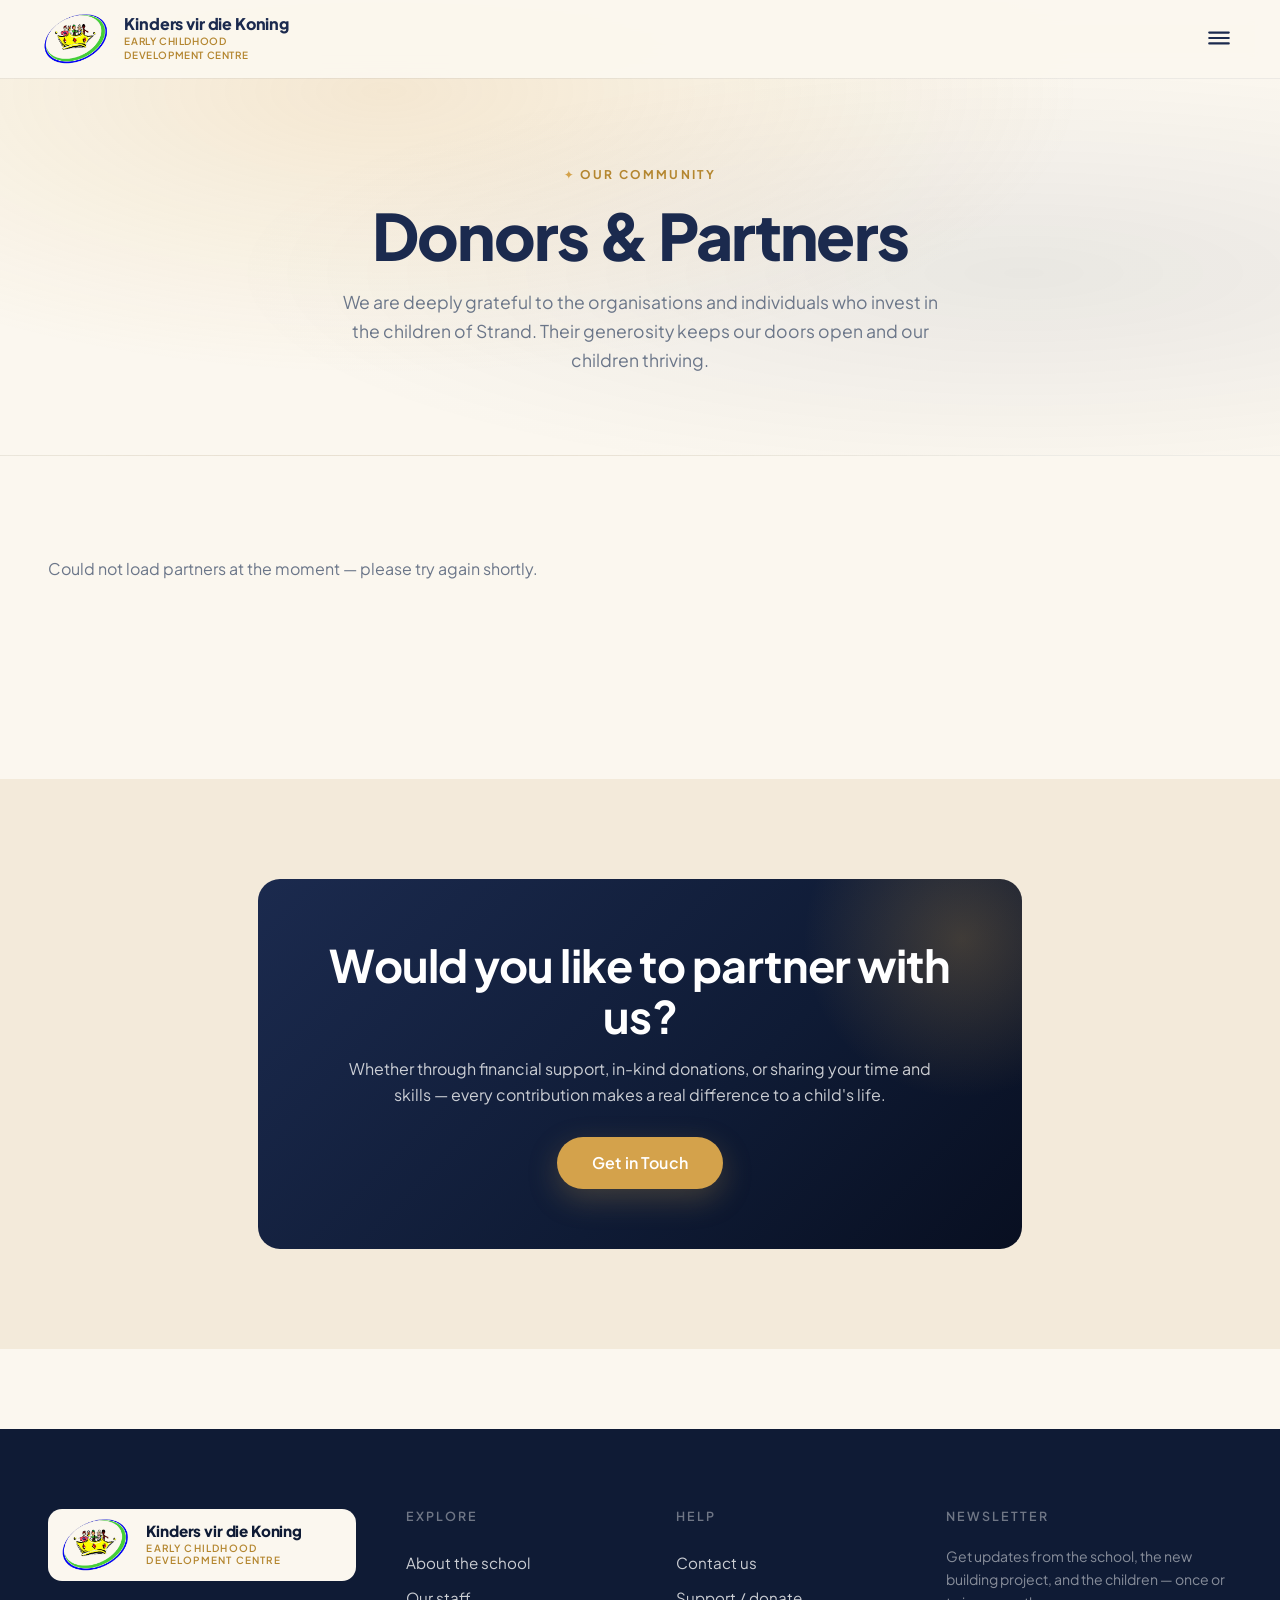
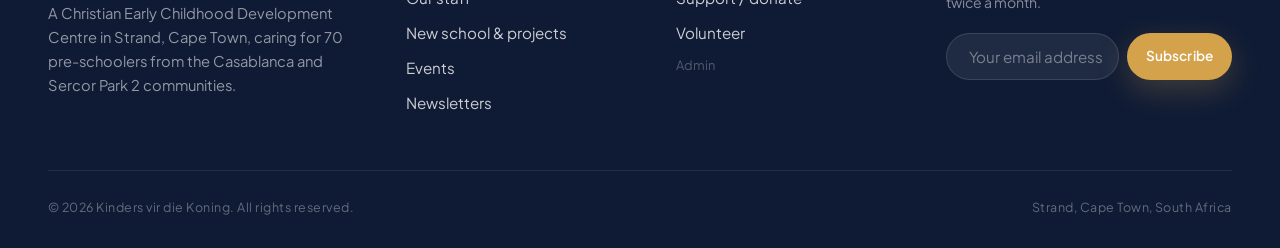
<file: donors.html>
<!DOCTYPE html>
<html lang="en">
<head>
  <meta charset="utf-8">
  <meta name="viewport" content="width=device-width, initial-scale=1">
  <title>Donors &amp; Partners — Kinders vir die Koning</title>
  <meta name="description" content="Meet the generous partners and donors who make Kinders vir die Koning's work possible.">
  <link rel="icon" type="image/png" href="/assets/images/logo.png">
  <link rel="preconnect" href="https://fonts.googleapis.com">
  <link rel="preconnect" href="https://fonts.gstatic.com" crossorigin>
  <link href="https://fonts.googleapis.com/css2?family=Plus+Jakarta+Sans:wght@300;400;500;600;700;800&display=swap" rel="stylesheet">
  <link rel="stylesheet" href="/css/theme.css">
</head>
<body data-page="donors">
  <div id="kftk-navbar"></div>

  <section class="page-hero">
    <div class="container">
      <span class="eyebrow">Our community</span>
      <h1>Donors &amp; Partners</h1>
      <p>We are deeply grateful to the organisations and individuals who invest in the children of Strand. Their generosity keeps our doors open and our children thriving.</p>
    </div>
  </section>

  <section>
    <div class="container">
      <div id="donors-grid" class="donors-grid">
        <p class="text-muted">Loading…</p>
      </div>
    </div>
  </section>

  <section class="alt">
    <div class="container-narrow">
      <div class="cta-block">
        <h2>Would you like to partner with us?</h2>
        <p>Whether through financial support, in-kind donations, or sharing your time and skills — every contribution makes a real difference to a child's life.</p>
        <a href="/contact.html#donate" class="btn btn-primary btn-lg">Get in Touch</a>
      </div>
    </div>
  </section>

  <div id="kftk-footer"></div>

  <script src="/js/config.js"></script>
  <script src="/js/contentful.js"></script>
  <script src="/js/loaders.js"></script>

  <script>
    (async function () {
      const cf   = window.KFTK_cf;
      const grid = document.getElementById("donors-grid");
      if (!cf) return;

      function renderDonor(item) {
        const f    = item.fields || {};
        const name = cf.escapeHtml(f.name || "");
        const logo = f.logoUrl || "";
        const desc = cf.escapeHtml(f.description || "");
        const site = f.websiteUrl || "";

        const logoHtml = logo
          ? `<img src="${logo}" alt="${name} logo" class="donor-logo">`
          : `<div class="donor-logo-placeholder"><span>${name.charAt(0)}</span></div>`;

        return `
          <div class="donor-card reveal">
            <div class="donor-logo-wrap">${logoHtml}</div>
            <div class="donor-info">
              <h3 class="donor-name">${name}</h3>
              ${desc ? `<p class="donor-desc">${desc}</p>` : ""}
              ${site ? `<a href="${site}" target="_blank" rel="noopener" class="donor-link">Visit website →</a>` : ""}
            </div>
          </div>`;
      }

      try {
        const res = await cf.getEntries("donor", { order: "fields.displayOrder,fields.name", limit: 100 });
        if (!res.items || !res.items.length) {
          grid.innerHTML = `<p class="text-muted" style="grid-column:1/-1;">No partners listed yet.</p>`;
          return;
        }
        grid.innerHTML = res.items.map(renderDonor).join("");
      } catch (e) {
        console.error(e);
        grid.innerHTML = `<p class="text-muted">Could not load partners at the moment — please try again shortly.</p>`;
      }
    })();
  </script>

  <style>
    .donors-grid {
      display: grid;
      grid-template-columns: repeat(2, 1fr);
      gap: 28px;
      padding-bottom: 80px;
    }
    @media (max-width: 700px) { .donors-grid { grid-template-columns: 1fr; } }

    .donor-card {
      background: var(--bg-white);
      border: 1px solid var(--line-soft);
      border-radius: var(--radius-lg);
      padding: 32px 28px;
      display: flex;
      flex-direction: column;
      gap: 18px;
      transition: box-shadow .2s, transform .2s;
    }
    .donor-card:hover { box-shadow: var(--shadow-lg); transform: translateY(-3px); }

    .donor-logo-wrap { min-height: 80px; display: flex; align-items: center; }
    .donor-logo { max-height: 80px; max-width: 200px; object-fit: contain; border-radius: var(--radius-sm); }
    .donor-logo-placeholder {
      width: 80px; height: 80px; border-radius: var(--radius-sm);
      background: var(--gold-soft); display: flex; align-items: center;
      justify-content: center; font-size: 2rem; font-weight: 800; color: var(--gold-dark);
    }
    .donor-info { display: flex; flex-direction: column; gap: 8px; }
    .donor-name { font-size: 1.1rem; font-weight: 700; color: var(--navy); margin: 0; }
    .donor-desc { font-size: .9rem; color: var(--text-muted); margin: 0; line-height: 1.6; }
    .donor-link { font-size: .85rem; font-weight: 600; color: var(--gold-dark); text-decoration: none; }
    .donor-link:hover { text-decoration: underline; }
  </style>
</body>
</html>
</file>
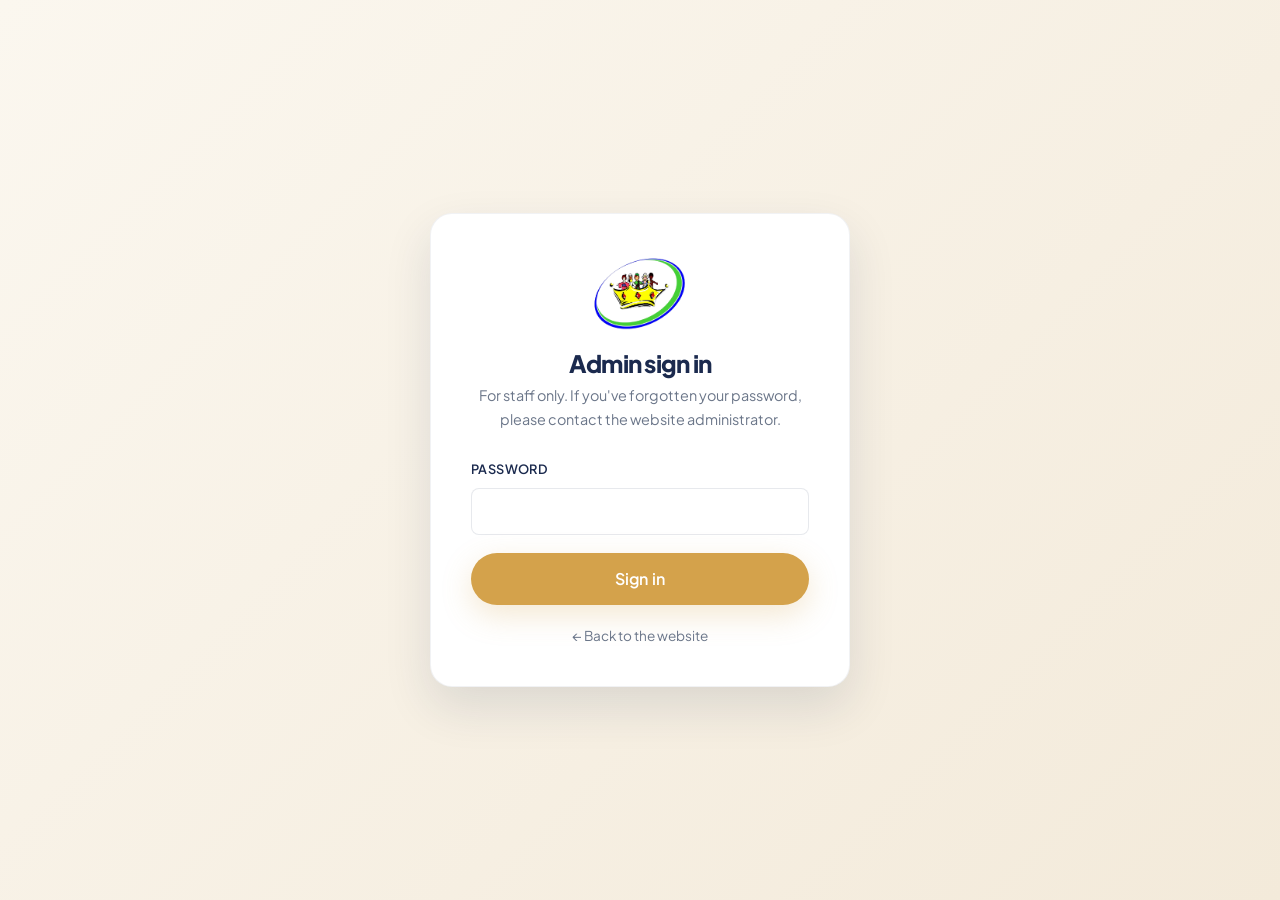
<file: login.html>
<!DOCTYPE html>
<html lang="en">
<head>
  <meta charset="utf-8">
  <meta name="viewport" content="width=device-width, initial-scale=1">
  <title>Admin sign in — Kinders van die Koning</title>
  <meta name="robots" content="noindex, nofollow">
  <link rel="icon" type="image/png" href="/assets/images/logo.png">
  <link rel="preconnect" href="https://fonts.googleapis.com">
  <link rel="preconnect" href="https://fonts.gstatic.com" crossorigin>
  <link href="https://fonts.googleapis.com/css2?family=Plus+Jakarta+Sans:wght@300;400;500;600;700;800&display=swap" rel="stylesheet">
  <link rel="stylesheet" href="/css/theme.css">
  <style>
    body { background: linear-gradient(135deg, var(--bg-cream) 0%, var(--bg-warm) 100%); }
    .login-wrap {
      min-height: 100vh;
      display: flex;
      align-items: center;
      justify-content: center;
      padding: 40px 20px;
    }
    .login-card {
      background: #fff;
      max-width: 420px;
      width: 100%;
      padding: 44px 40px 38px;
      border-radius: var(--radius-lg);
      box-shadow: var(--shadow-lg);
      text-align: center;
      border: 1px solid var(--line-soft);
    }
    .login-card img { height: 56px; margin: 0 auto 20px; }
    .login-card h1 { font-size: 1.5rem; margin-bottom: 6px; }
    .login-card p.sub { color: var(--text-muted); font-size: .9rem; margin-bottom: 28px; }
    .login-card form { text-align: left; }
    .login-card .back { margin-top: 20px; display: block; font-size: .85rem; color: var(--text-muted); }
  </style>
</head>
<body>
  <div class="login-wrap">
    <div class="login-card">
      <img src="/assets/images/logo.png" alt="Kinders van die Koning" style="height:72px; width:auto; margin:0 auto 20px;">
      <h1>Admin sign in</h1>
      <p class="sub">For staff only. If you've forgotten your password, please contact the website administrator.</p>

      <form id="login-form" novalidate>
        <div class="field">
          <label for="password">Password</label>
          <input type="password" id="password" name="password" class="input" required autocomplete="current-password">
        </div>
        <button type="submit" class="btn btn-primary btn-block btn-lg">Sign in</button>
        <p id="login-msg" style="display:none; margin-top:16px;"></p>
      </form>

      <a href="/index.html" class="back">← Back to the website</a>
    </div>
  </div>

  <script src="/js/config.js"></script>
  <script>
    (function () {
      const form = document.getElementById("login-form");
      const msg  = document.getElementById("login-msg");
      const cfg  = window.KFTK_CONFIG || {};

      // Already logged in? Go straight to admin.
      if (localStorage.getItem("kftk_auth") === "1") {
        window.location.href = "/admin.html";
      }

      form.addEventListener("submit", async (e) => {
        e.preventDefault();
        const btn = form.querySelector("button");
        btn.disabled = true; btn.textContent = "Signing in…";

        const pw = form.password.value;
        const encoder = new TextEncoder();
        const data = encoder.encode(pw);
        const hashBuffer = await crypto.subtle.digest("SHA-256", data);
        const hashArray  = Array.from(new Uint8Array(hashBuffer));
        const hashHex    = hashArray.map(b => b.toString(16).padStart(2, "0")).join("");

        if (hashHex === cfg.adminPasswordHash) {
          localStorage.setItem("kftk_auth", "1");
          window.location.href = "/admin.html";
        } else {
          msg.className = "notice error";
          msg.style.display = "block";
          msg.textContent = "Incorrect password. Please try again.";
          btn.disabled = false; btn.textContent = "Sign in";
        }
      });
    })();
  </script>
</body>
</html>
</file>
<file: css/theme.css>
/* ==============================================================
   KINDERS VAN DIE KONING — Design System
   Warm & Hopeful · Plus Jakarta Sans · Ivory / Gold / Navy
   ============================================================== */

:root {
  /* Fonts */
  --font-main: 'Plus Jakarta Sans', system-ui, -apple-system, sans-serif;
  --font-display: 'Plus Jakarta Sans', system-ui, -apple-system, sans-serif;

  /* Palette */
  --bg-cream:       #FBF7EF;   /* page */
  --bg-ivory:       #FFFBF4;   /* cards */
  --bg-warm:        #F3EADA;   /* alt section */

  --gold:           #D4A24B;
  --gold-dark:      #B4862F;
  --gold-soft:      #F2E0B8;

  --navy:           #1B2A4E;
  --navy-dark:      #0F1B35;
  --navy-deep:      #080F21;

  --text-main:      #2F3A52;
  --text-muted:     #6B7689;
  --line:           rgba(27, 42, 78, 0.10);
  --line-soft:      rgba(27, 42, 78, 0.06);

  --shadow-sm:      0 2px 8px rgba(27, 42, 78, 0.04);
  --shadow-md:      0 8px 24px rgba(27, 42, 78, 0.08);
  --shadow-lg:      0 20px 48px rgba(27, 42, 78, 0.12);
  --shadow-gold:    0 10px 30px rgba(212, 162, 75, 0.25);

  --radius-sm:      8px;
  --radius:         14px;
  --radius-lg:      22px;
  --radius-pill:    999px;

  --section-pad:    100px 0;
}

/* ==============================================================
   RESET & BASE
   ============================================================== */
*, *::before, *::after { box-sizing: border-box; }

html { scroll-behavior: smooth; -webkit-text-size-adjust: 100%; }

body {
  margin: 0;
  font-family: var(--font-main);
  font-weight: 400;
  font-size: 16px;
  line-height: 1.65;
  color: var(--text-main);
  background: var(--bg-cream);
  -webkit-font-smoothing: antialiased;
  -moz-osx-font-smoothing: grayscale;
  overflow-x: hidden;
  min-height: 100vh;
  display: flex;
  flex-direction: column;
}

main, #page { flex: 1 0 auto; }

img { max-width: 100%; height: auto; display: block; }

a { color: var(--navy); text-decoration: none; transition: color .2s ease; }
a:hover { color: var(--gold-dark); }

/* ==============================================================
   TYPOGRAPHY
   ============================================================== */
h1, h2, h3, h4, h5, h6 {
  font-family: var(--font-display);
  color: var(--navy);
  margin: 0 0 .5em;
  line-height: 1.15;
  letter-spacing: -0.02em;
  font-weight: 700;
}

h1 { font-size: clamp(2.4rem, 5vw, 4.2rem); font-weight: 800; letter-spacing: -0.03em; }
h2 { font-size: clamp(1.9rem, 3.5vw, 2.8rem); font-weight: 700; }
h3 { font-size: clamp(1.35rem, 2.4vw, 1.7rem); font-weight: 600; }
h4 { font-size: 1.15rem; font-weight: 600; }
h5 { font-size: 1rem; font-weight: 600; }
h6 { font-size: .82rem; font-weight: 600; text-transform: uppercase; letter-spacing: .12em; color: var(--gold-dark); }

p { margin: 0 0 1em; }
.lead { font-size: 1.15rem; line-height: 1.7; color: var(--text-main); }

.eyebrow {
  display: inline-block;
  font-size: .75rem;
  font-weight: 700;
  letter-spacing: .18em;
  text-transform: uppercase;
  color: var(--gold-dark);
  margin-bottom: 14px;
}

.eyebrow::before { content: "✦ "; color: var(--gold); }

.display-serif {
  font-family: var(--font-display);
  font-weight: 300;
  letter-spacing: -0.03em;
}

/* ==============================================================
   LAYOUT
   ============================================================== */
.container {
  width: 100%;
  max-width: 1240px;
  margin: 0 auto;
  padding: 0 28px;
}
.container-narrow { max-width: 820px; margin: 0 auto; padding: 0 28px; }

section { padding: var(--section-pad); position: relative; }
section.alt { background: var(--bg-warm); }
section.dark { background: var(--navy-dark); color: #E8ECF5; }
section.dark h1, section.dark h2, section.dark h3, section.dark h4 { color: #fff; }

.grid { display: grid; gap: 28px; }
.grid-2 { grid-template-columns: repeat(2, 1fr); }
.grid-3 { grid-template-columns: repeat(3, 1fr); }
.grid-4 { grid-template-columns: repeat(4, 1fr); }
.grid-auto-320 { grid-template-columns: repeat(auto-fill, minmax(320px, 1fr)); }
.grid-auto-260 { grid-template-columns: repeat(auto-fill, minmax(260px, 1fr)); }

@media (max-width: 900px) {
  .grid-2, .grid-3, .grid-4 { grid-template-columns: 1fr; }
}

/* ==============================================================
   BUTTONS
   ============================================================== */
.btn {
  display: inline-flex;
  align-items: center;
  justify-content: center;
  gap: 10px;
  font-family: var(--font-main);
  font-size: .95rem;
  font-weight: 600;
  letter-spacing: .01em;
  padding: 14px 28px;
  border-radius: var(--radius-pill);
  border: 1.5px solid transparent;
  cursor: pointer;
  transition: all .25s cubic-bezier(.4,0,.2,1);
  text-decoration: none;
  line-height: 1;
  white-space: nowrap;
}

.btn-primary { background: var(--gold); color: #fff; box-shadow: var(--shadow-gold); }
.btn-primary:hover { background: var(--gold-dark); transform: translateY(-2px); box-shadow: 0 14px 38px rgba(180, 134, 47, 0.3); color: #fff; }

.btn-navy { background: var(--navy); color: #fff; }
.btn-navy:hover { background: var(--navy-dark); transform: translateY(-2px); color: #fff; }

.btn-outline { background: transparent; color: var(--navy); border-color: var(--navy); }
.btn-outline:hover { background: var(--navy); color: #fff; }

.btn-outline-light { background: transparent; color: #fff; border-color: rgba(255,255,255,.6); }
.btn-outline-light:hover { background: #fff; color: var(--navy); border-color: #fff; }

.btn-ghost { background: transparent; color: var(--navy); padding: 10px 6px; }
.btn-ghost:hover { color: var(--gold-dark); }
.btn-ghost .arrow { transition: transform .25s ease; }
.btn-ghost:hover .arrow { transform: translateX(6px); }

.btn-sm { padding: 9px 18px; font-size: .85rem; }
.btn-lg { padding: 17px 34px; font-size: 1rem; }
.btn-block { width: 100%; }

/* ==============================================================
   CARDS
   ============================================================== */
.card {
  background: var(--bg-ivory);
  border-radius: var(--radius-lg);
  padding: 32px;
  box-shadow: var(--shadow-sm);
  border: 1px solid var(--line-soft);
  transition: transform .3s ease, box-shadow .3s ease;
}
.card:hover { transform: translateY(-4px); box-shadow: var(--shadow-md); }

.card-compact { padding: 22px; }
.card-clean { background: #fff; }

/* Feature card with image at top */
.card-media {
  background: var(--bg-ivory);
  border-radius: var(--radius-lg);
  overflow: hidden;
  box-shadow: var(--shadow-sm);
  border: 1px solid var(--line-soft);
  transition: transform .3s ease, box-shadow .3s ease;
  display: flex;
  flex-direction: column;
}
.card-media:hover { transform: translateY(-6px); box-shadow: var(--shadow-md); }
.card-media-img {
  aspect-ratio: 4 / 3;
  background: var(--bg-warm);
  overflow: hidden;
}
.card-media-img img {
  width: 100%;
  height: 100%;
  object-fit: cover;
  transition: transform .6s ease;
}
.card-media:hover .card-media-img img { transform: scale(1.05); }
.card-media-body { padding: 26px 28px 30px; flex: 1; display: flex; flex-direction: column; }
.card-media-body h3 { margin-bottom: 10px; }
.card-media-body p { color: var(--text-muted); margin-bottom: 18px; }
.card-date {
  font-size: .75rem;
  font-weight: 700;
  letter-spacing: .15em;
  text-transform: uppercase;
  color: var(--gold-dark);
  margin-bottom: 10px;
}

/* ==============================================================
   FORMS
   ============================================================== */
.field { margin-bottom: 18px; }
.field label {
  display: block;
  font-size: .8rem;
  font-weight: 600;
  color: var(--navy);
  margin-bottom: 8px;
  letter-spacing: .03em;
  text-transform: uppercase;
}

.input, .textarea, .select {
  width: 100%;
  font-family: var(--font-main);
  font-size: .95rem;
  color: var(--navy-dark);
  background: #fff;
  border: 1.5px solid var(--line);
  border-radius: var(--radius-sm);
  padding: 13px 16px;
  transition: border-color .2s ease, box-shadow .2s ease;
}
.input:focus, .textarea:focus, .select:focus {
  outline: none;
  border-color: var(--gold);
  box-shadow: 0 0 0 3px rgba(212, 162, 75, 0.15);
}
.textarea { min-height: 140px; resize: vertical; }

/* Inline subscribe (footer, hero) */
.subscribe-row {
  display: flex;
  gap: 8px;
  max-width: 460px;
}
.subscribe-row .input { flex: 1; border-radius: var(--radius-pill); padding-left: 22px; }
.subscribe-row .btn { flex-shrink: 0; }

/* Minimal underline form */
.form-clean .input {
  background: transparent;
  border: none;
  border-bottom: 1.5px solid var(--line);
  border-radius: 0;
  padding: 14px 0;
  font-size: 1rem;
}
.form-clean .input:focus {
  border-bottom-color: var(--gold);
  box-shadow: none;
}

/* ==============================================================
   NAVBAR
   ============================================================== */
.site-nav {
  position: fixed;
  top: 0; left: 0; right: 0;
  z-index: 1000;
  padding: 14px 0;
  background: rgba(251, 247, 239, .96);
  backdrop-filter: saturate(180%) blur(14px);
  -webkit-backdrop-filter: saturate(180%) blur(14px);
  box-shadow: 0 1px 0 var(--line-soft);
  transition: padding .25s ease, box-shadow .25s ease;
}
.site-nav.scrolled {
  padding: 8px 0;
  box-shadow: 0 2px 14px rgba(27, 42, 78, .08);
}

.nav-inner {
  display: flex;
  align-items: center;
  justify-content: space-between;
  max-width: 1440px;
  margin: 0 auto;
  padding: 0 40px;
}

.nav-logo { display: flex; align-items: center; gap: 12px; text-decoration: none; }
.nav-logo img, .nav-logo svg { height: 50px; width: auto; display: block; object-fit: contain; }
.nav-logo-word {
  font-family: var(--font-display);
  font-weight: 800;
  font-size: 1rem;
  letter-spacing: -.01em;
  color: var(--navy);
  line-height: 1.15;
  white-space: nowrap;
}
.nav-logo-word span { display: block; font-size: .62rem; font-weight: 600; color: var(--gold-dark); letter-spacing: .06em; text-transform: uppercase; margin-top: 2px; line-height: 1.4; }
@media (max-width: 520px) {
  .nav-logo img, .nav-logo svg { height: 42px; }
  .nav-logo-word { font-size: .88rem; }
  .nav-logo-word span { font-size: .6rem; }
}

.nav-links {
  display: flex;
  gap: 12px;
  list-style: none;
  margin: 0;
  padding: 0;
}
.nav-links a {
  font-size: .92rem;
  font-weight: 500;
  color: var(--navy);
  padding: 10px 16px;
  border-radius: var(--radius-pill);
  transition: background .2s ease, color .2s ease;
  white-space: nowrap;
}
.nav-links a:hover, .nav-links a.active { background: rgba(212, 162, 75, .14); color: var(--gold-dark); }

.nav-cta { display: flex; gap: 12px; align-items: center; }

.nav-toggle {
  display: none;
  background: none;
  border: none;
  padding: 8px;
  cursor: pointer;
  color: var(--navy);
}
.nav-toggle svg { width: 26px; height: 26px; }

/* Mobile panel: hidden entirely on desktop */
.nav-mobile-panel, .nav-backdrop { display: none; }

@media (max-width: 1300px) {
  .nav-links, .nav-cta .btn { display: none; }
  .nav-toggle { display: block; }

  .nav-mobile-panel {
    display: block;
    position: fixed;
    top: 0; right: -100%;
    width: 86%;
    max-width: 360px;
    height: 100vh;
    background: var(--bg-ivory);
    z-index: 1100;
    padding: 80px 30px 30px;
    transition: right .35s cubic-bezier(.4,0,.2,1);
    box-shadow: -20px 0 60px rgba(0,0,0,.15);
    overflow-y: auto;
  }
  .nav-mobile-panel.open { right: 0; }
  .nav-mobile-panel .nav-links {
    display: flex;
    flex-direction: column;
    gap: 4px;
    margin-bottom: 16px;
  }
  .nav-mobile-panel .nav-links a { font-size: 1.15rem; padding: 14px 18px; display: block; color: var(--navy); }
  .nav-mobile-panel .btn { margin-top: 10px; width: 100%; display: block; }
  .nav-mobile-close {
    position: absolute; top: 22px; right: 22px;
    background: none; border: none; cursor: pointer;
    color: var(--navy); padding: 8px;
  }
  .nav-backdrop {
    display: block;
    position: fixed; inset: 0;
    background: rgba(15, 27, 53, .45);
    z-index: 1050; opacity: 0; visibility: hidden;
    transition: opacity .3s ease, visibility .3s ease;
  }
  .nav-backdrop.open { opacity: 1; visibility: visible; }
}

/* ==============================================================
   HERO
   ============================================================== */
.hero {
  position: relative;
  min-height: 92vh;
  display: flex;
  align-items: center;
  justify-content: center;
  overflow: hidden;
  padding-top: 100px;
  background: var(--navy-dark);
}
.hero-img, .hero-video {
  position: absolute; inset: 0;
  width: 100%; height: 100%;
  object-fit: cover;
  z-index: 1;
}
.hero-overlay {
  position: absolute; inset: 0;
  background:
    linear-gradient(to top, rgba(8,15,33,.92) 0%, rgba(8,15,33,.62) 30%, rgba(8,15,33,.22) 58%, rgba(8,15,33,.08) 100%),
    radial-gradient(ellipse at 18% 55%, rgba(212,162,75,.20) 0%, transparent 58%),
    linear-gradient(to right, rgba(8,15,33,.55) 0%, transparent 55%);
  z-index: 2;
}
.hero-inner {
  position: relative;
  z-index: 3;
  text-align: center;
  padding: 60px 28px;
  max-width: 860px;
}
.hero-inner .eyebrow { color: var(--gold-soft); }
.hero-inner h1 { color: #fff; margin-bottom: 20px; }
.hero-inner .lead { color: rgba(255,255,255,.88); font-size: 1.2rem; max-width: 620px; margin: 0 auto 38px; }

.hero-cta { display: flex; gap: 14px; justify-content: center; flex-wrap: wrap; }

.hero-short {
  min-height: 55vh;
  padding-top: 140px;
  padding-bottom: 60px;
}
.hero-short .hero-inner .lead { margin-bottom: 10px; }

/* ==============================================================
   SECTION HEADERS
   ============================================================== */
.section-head {
  text-align: center;
  max-width: 720px;
  margin: 0 auto 60px;
}
.section-head p { color: var(--text-muted); font-size: 1.08rem; }

.section-head-row {
  display: flex;
  justify-content: space-between;
  align-items: flex-end;
  flex-wrap: wrap;
  gap: 18px;
  margin-bottom: 42px;
}

/* ==============================================================
   FOOTER
   ============================================================== */
.site-footer {
  background: var(--navy-dark);
  color: rgba(255,255,255,.7);
  padding: 80px 0 30px;
  margin-top: 80px;
}
.site-footer h6 {
  color: rgba(255,255,255,.4);
  font-size: .78rem;
  letter-spacing: .16em;
  margin-bottom: 22px;
}
.site-footer a {
  color: rgba(255,255,255,.78);
  display: block;
  padding: 5px 0;
  font-size: .95rem;
  transition: color .2s ease, transform .2s ease;
}
.site-footer a:hover { color: var(--gold); transform: translateX(4px); }

.footer-grid {
  display: grid;
  grid-template-columns: 1.4fr 1fr 1fr 1.3fr;
  gap: 50px;
  margin-bottom: 50px;
}
@media (max-width: 820px) {
  .footer-grid { grid-template-columns: 1fr 1fr; gap: 38px; }
  .footer-brand { grid-column: 1 / -1; }
}

.footer-logo-wrap {
  display: inline-flex;
  align-items: center;
  gap: 13px;
  background: var(--bg-cream);
  border-radius: var(--radius);
  padding: 10px 16px 10px 10px;
  margin-bottom: 20px;
}
.footer-brand .footer-logo {
  height: 52px;
  width: auto;
  display: block;
  flex-shrink: 0;
  object-fit: contain;
}
.footer-logo-name {
  font-family: var(--font-display);
  font-weight: 800;
  font-size: .95rem;
  color: var(--navy-dark);
  line-height: 1.2;
  letter-spacing: -.01em;
}
.footer-logo-name span {
  display: block;
  font-size: .62rem;
  font-weight: 600;
  color: var(--gold-dark);
  letter-spacing: .12em;
  text-transform: uppercase;
  margin-top: 3px;
}
.footer-brand p { color: rgba(255,255,255,.55); max-width: 320px; font-size: .92rem; }

.footer-subscribe input {
  background: rgba(255,255,255,.07);
  border: 1px solid rgba(255,255,255,.12);
  color: #fff;
}
.footer-subscribe input::placeholder { color: rgba(255,255,255,.4); }
.footer-subscribe input:focus { border-color: var(--gold); background: rgba(255,255,255,.1); }

.footer-bottom {
  border-top: 1px solid rgba(255,255,255,.08);
  padding-top: 26px;
  display: flex;
  justify-content: space-between;
  flex-wrap: wrap;
  gap: 14px;
  font-size: .78rem;
  color: rgba(255,255,255,.35);
  letter-spacing: .04em;
}

.social-icons { display: flex; gap: 12px; margin-top: 18px; }
.social-icons a {
  width: 38px; height: 38px;
  display: flex; align-items: center; justify-content: center;
  border-radius: 50%;
  background: rgba(255,255,255,.07);
  padding: 0 !important;
  transition: background .2s ease, transform .2s ease;
}
.social-icons a:hover { background: var(--gold); transform: translateY(-3px); color: var(--navy-dark); }
.social-icons svg { width: 18px; height: 18px; }

/* ==============================================================
   UTILITIES
   ============================================================== */
.text-center { text-align: center; }
.text-muted { color: var(--text-muted); }
.text-gold { color: var(--gold-dark); }
.text-white { color: #fff; }

.mt-0 { margin-top: 0; } .mt-1 { margin-top: 8px; } .mt-2 { margin-top: 16px; }
.mt-3 { margin-top: 24px; } .mt-4 { margin-top: 36px; } .mt-5 { margin-top: 56px; }
.mb-0 { margin-bottom: 0; } .mb-1 { margin-bottom: 8px; } .mb-2 { margin-bottom: 16px; }
.mb-3 { margin-bottom: 24px; } .mb-4 { margin-bottom: 36px; } .mb-5 { margin-bottom: 56px; }

.pill {
  display: inline-block;
  padding: 5px 14px;
  border-radius: var(--radius-pill);
  font-size: .75rem;
  font-weight: 600;
  letter-spacing: .05em;
  background: var(--gold-soft);
  color: var(--gold-dark);
  text-transform: uppercase;
}

.divider {
  height: 1px;
  background: var(--line);
  margin: 60px 0;
}

.anchor-top { position: absolute; top: -80px; visibility: hidden; }

/* ==============================================================
   SCROLL REVEAL
   ============================================================== */
.reveal {
  opacity: 0;
  transform: translateY(28px);
  transition: opacity .7s ease, transform .7s ease;
}
.reveal.in { opacity: 1; transform: translateY(0); }

/* ==============================================================
   TOAST / NOTICE
   ============================================================== */
.notice {
  padding: 14px 18px;
  border-radius: var(--radius);
  font-size: .9rem;
  margin-bottom: 18px;
}
.notice.info { background: rgba(212, 162, 75, .12); color: var(--gold-dark); border: 1px solid var(--gold-soft); }
.notice.success { background: rgba(34, 139, 95, .1); color: #156440; border: 1px solid rgba(34, 139, 95, .25); }
.notice.error { background: rgba(217, 69, 69, .08); color: #9b1c1c; border: 1px solid rgba(217, 69, 69, .22); }

/* ==============================================================
   HERO VARIANTS FOR INNER PAGES
   ============================================================== */
.page-hero {
  position: relative;
  padding: 160px 0 80px;
  background:
    radial-gradient(ellipse at 30% 20%, rgba(212,162,75,.18) 0%, transparent 55%),
    radial-gradient(ellipse at 80% 60%, rgba(27,42,78,.08) 0%, transparent 55%),
    var(--bg-cream);
  text-align: center;
  border-bottom: 1px solid var(--line-soft);
}
.page-hero h1 { margin-bottom: 16px; }
.page-hero p { color: var(--text-muted); max-width: 620px; margin: 0 auto; font-size: 1.1rem; }

/* ==============================================================
   ADMIN
   ============================================================== */
.admin-shell { display: grid; grid-template-columns: 260px 1fr; min-height: 100vh; }
.admin-sidebar {
  background: var(--navy-dark);
  color: rgba(255,255,255,.85);
  padding: 30px 22px;
  display: flex;
  flex-direction: column;
  position: sticky;
  top: 0;
  height: 100vh;
  overflow-y: auto;
}
.admin-sidebar .brand { display: flex; gap: 10px; align-items: center; margin-bottom: 36px; }
.admin-sidebar .brand-text { color: #fff; font-weight: 700; font-size: 1rem; line-height: 1.1; }
.admin-sidebar .brand-text small { display: block; font-size: .68rem; color: var(--gold); letter-spacing: .15em; font-weight: 500; text-transform: uppercase; margin-top: 3px; }
.admin-sidebar nav a {
  display: flex; align-items: center; gap: 10px;
  color: rgba(255,255,255,.7);
  padding: 11px 14px;
  border-radius: var(--radius-sm);
  font-size: .92rem;
  margin-bottom: 4px;
  transition: background .18s ease, color .18s ease;
  cursor: pointer;
}
.admin-sidebar nav a:hover { background: rgba(255,255,255,.06); color: #fff; }
.admin-sidebar nav a.active { background: var(--gold); color: var(--navy-dark); font-weight: 600; }
.admin-sidebar nav { flex: 1 1 auto; }
.admin-sidebar .logout {
  margin-top: 18px;
  padding-top: 18px;
  border-top: 1px solid rgba(255,255,255,.1);
}
.admin-sidebar .logout .btn {
  width: 100%;
  background: var(--gold);
  color: var(--navy-dark);
  border: none;
  padding: 11px 14px;
  border-radius: var(--radius-sm);
  font-weight: 600;
  font-size: .9rem;
  cursor: pointer;
  transition: background .2s ease, transform .1s ease;
}
.admin-sidebar .logout .btn:hover { background: var(--gold-dark); color: #fff; }
.admin-sidebar .logout .btn:active { transform: translateY(1px); }

.admin-main { padding: 40px 48px; background: var(--bg-cream); }
.admin-header {
  display: flex; justify-content: space-between; align-items: center;
  margin-bottom: 30px; padding-bottom: 22px; border-bottom: 1px solid var(--line-soft);
}
.admin-header h2 { margin-bottom: 4px; }
.admin-header p { color: var(--text-muted); margin: 0; font-size: .9rem; }

.admin-panel { display: none; }
.admin-panel.active { display: block; animation: fadeUp .35s ease; }
@keyframes fadeUp { from { opacity: 0; transform: translateY(10px);} to { opacity: 1; transform: translateY(0);} }

.data-table {
  width: 100%;
  border-collapse: collapse;
  background: #fff;
  border-radius: var(--radius);
  overflow: hidden;
  box-shadow: var(--shadow-sm);
}
.data-table th, .data-table td { padding: 14px 18px; text-align: left; border-bottom: 1px solid var(--line-soft); font-size: .92rem; }
.data-table th { background: var(--bg-warm); font-size: .78rem; text-transform: uppercase; letter-spacing: .08em; color: var(--navy); font-weight: 600; }
.data-table tr:last-child td { border-bottom: none; }
.data-table .row-actions { display: flex; gap: 8px; }
.data-table button {
  background: none; border: 1px solid var(--line);
  padding: 6px 12px; border-radius: var(--radius-sm);
  cursor: pointer; font-size: .8rem; color: var(--navy);
  font-family: var(--font-main);
}
.data-table button:hover { background: var(--navy); color: #fff; border-color: var(--navy); }
.data-table button.danger:hover { background: #b02020; border-color: #b02020; }

.stat-grid { display: grid; grid-template-columns: repeat(auto-fill, minmax(200px, 1fr)); gap: 18px; margin-bottom: 32px; }
.stat-card {
  background: #fff;
  padding: 22px;
  border-radius: var(--radius);
  box-shadow: var(--shadow-sm);
  border: 1px solid var(--line-soft);
}
.stat-card .num { font-size: 2.1rem; font-weight: 700; color: var(--navy); line-height: 1; margin-bottom: 4px; }
.stat-card .label { font-size: .78rem; text-transform: uppercase; letter-spacing: .1em; color: var(--gold-dark); font-weight: 600; }

/* ── ADMIN MOBILE TOP BAR (hidden on desktop) ─────────────── */
.admin-mobile-bar { display: none; }

/* ── ADMIN SIDEBAR BACKDROP (hidden on desktop) ───────────── */
.admin-sidebar-backdrop {
  display: none;
  position: fixed; inset: 0;
  background: rgba(8,15,33,.55);
  z-index: 250;
  opacity: 0; visibility: hidden;
  transition: opacity .3s ease, visibility .3s ease;
}
.admin-sidebar-backdrop.open { opacity: 1; visibility: visible; }

@media (max-width: 860px) {
  /* Stack shell to single column, sidebar occupies no grid space */
  .admin-shell { grid-template-columns: 1fr; }
  .admin-shell > aside { grid-row: 1; }

  /* Sidebar becomes a slide-in drawer */
  .admin-sidebar {
    position: fixed;
    top: 0; left: -100%;
    width: 285px;
    height: 100vh;
    z-index: 300;
    padding: 28px 22px 22px;
    transition: left .3s cubic-bezier(.4,0,.2,1);
    box-shadow: 6px 0 30px rgba(0,0,0,.22);
    overflow-y: auto;
  }
  .admin-sidebar.open { left: 0; }
  .admin-sidebar nav {
    display: flex;
    flex-direction: column;
    gap: 2px;
    margin-bottom: 12px;
  }
  .admin-sidebar nav a { flex: none; min-width: unset; font-size: .97rem; padding: 13px 16px; }
  .admin-sidebar .logout { margin-top: auto; }

  /* Backdrop visible on mobile */
  .admin-sidebar-backdrop { display: block; }

  /* Mobile top bar */
  .admin-mobile-bar {
    display: flex;
    align-items: center;
    gap: 14px;
    background: var(--navy-dark);
    padding: 13px 16px;
    position: sticky;
    top: 0;
    z-index: 200;
  }
  .admin-mobile-bar .mob-brand { color: #fff; font-size: .95rem; font-weight: 700; flex: 1; line-height: 1.2; }
  .admin-mobile-bar .mob-brand small { display: block; font-size: .62rem; color: var(--gold); letter-spacing: .12em; text-transform: uppercase; }
  .admin-hamburger {
    background: none; border: none; cursor: pointer;
    color: #fff; padding: 6px; flex-shrink: 0;
    display: flex; align-items: center; justify-content: center;
    border-radius: var(--radius-sm);
    transition: background .2s ease;
  }
  .admin-hamburger:hover { background: rgba(255,255,255,.1); }
  .admin-hamburger svg { width: 24px; height: 24px; display: block; }

  /* Main area padding — clamp width to viewport so nothing overflows */
  .admin-main {
    padding: 22px 16px;
    overflow-x: hidden;
    max-width: 100vw;
    min-width: 0;
    box-sizing: border-box;
  }

  /* Every panel is also clamped */
  .admin-panel { max-width: 100%; min-width: 0; overflow-x: hidden; }

  /* Header stack on small screens */
  .admin-header { flex-direction: column; align-items: flex-start; gap: 8px; }

  /* Tables: wrap in scroll container */
  .data-table {
    display: block;
    overflow-x: auto;
    -webkit-overflow-scrolling: touch;
    white-space: nowrap;
    width: 100%;
    max-width: 100%;
  }
  .data-table th, .data-table td { white-space: nowrap; }

  /* Subscriber/query action rows */
  .admin-panel > div[style*="display:flex"],
  .admin-panel > div[style*="display: flex"] { flex-wrap: wrap; }

  /* Forms: single column */
  .admin-panel .grid-2 { grid-template-columns: 1fr; }

  /* Gallery stays 2-col on mobile */
  .gallery-upload-grid { grid-template-columns: repeat(2, 1fr); }

  /* Stats wrap nicely */
  .stat-grid { grid-template-columns: repeat(2, 1fr); }

  /* Prevent button overflow in rows */
  .admin-panel [style*="display:flex"] { flex-wrap: wrap; }

  /* Card inner padding */
  .admin-panel .card { padding: 20px 16px; }

  /* Responsive header actions */
  .admin-header > div:last-child { font-size: .8rem; }

  /* Queries list: email addresses can be long */
  #queries-list .card { word-break: break-word; overflow-wrap: anywhere; }
}

/* Very small screens (≤420px): tighter still */
@media (max-width: 420px) {
  .stat-grid { grid-template-columns: 1fr 1fr; gap: 10px; }
  .stat-card { padding: 16px 14px; }
  .stat-card .num { font-size: 1.7rem; }
  .admin-mobile-bar { padding: 11px 12px; }
  .admin-main { padding: 16px 10px; max-width: 100vw; }
}

/* ── ADMIN PHOTO PREVIEWS ──────────────────────────────────── */
.field-photo-preview {
  display: none;
  width: auto;
  max-width: 180px;
  height: 130px;
  object-fit: contain;
  border-radius: var(--radius-sm);
  margin-top: 10px;
  border: 1.5px solid var(--line);
  background: var(--bg-warm);
  padding: 4px;
}
.photo-upload-row {
  display: flex;
  align-items: center;
  gap: 10px;
}
.photo-upload-row .btn { flex-shrink: 0; }

/* ── PDF CHIP (admin newsletter form) ────────────────────── */
.pdf-chip {
  display: inline-flex;
  align-items: center;
  gap: 7px;
  padding: 5px 12px 5px 10px;
  background: var(--gold-soft);
  border: 1.5px solid var(--gold);
  border-radius: var(--radius-pill);
  font-size: .78rem;
  font-weight: 600;
  color: var(--gold-dark);
  max-width: 280px;
  overflow: hidden;
  text-overflow: ellipsis;
  white-space: nowrap;
}
.pdf-chip-remove {
  background: none;
  border: none;
  cursor: pointer;
  color: var(--gold-dark);
  font-size: 1rem;
  line-height: 1;
  padding: 0;
  margin-left: 2px;
  flex-shrink: 0;
}

/* ── PDF VIEWER (public newsletters modal) ───────────────── */
.nl-pdf-wrap {
  margin: 4px 0 22px;
  border-radius: var(--radius);
  overflow: hidden;
  border: 1.5px solid var(--line-soft);
  background: var(--bg-warm);
}
.nl-pdf-viewer {
  width: 100%;
  height: 72vh;
  min-height: 420px;
  border: none;
  display: block;
}
.nl-pdf-actions {
  display: flex;
  gap: 10px;
  justify-content: flex-end;
  padding: 12px 16px;
  border-top: 1px solid var(--line-soft);
  flex-wrap: wrap;
}
@media (max-width: 600px) {
  .nl-pdf-viewer { height: 55vh; min-height: 320px; }
  .nl-pdf-actions { justify-content: stretch; }
  .nl-pdf-actions .btn { flex: 1; text-align: center; }
}

/* ── GALLERY UPLOAD SLOTS ─────────────────────────────────── */
.gallery-upload-grid {
  display: grid;
  grid-template-columns: repeat(4, 1fr);
  gap: 14px;
  margin-top: 8px;
}
@media (max-width: 860px) {
  .gallery-upload-grid { grid-template-columns: repeat(2, 1fr); }
}
.gallery-slot {
  aspect-ratio: 4 / 3;
  border: 2px dashed rgba(27,42,78,.18);
  border-radius: var(--radius);
  background: var(--bg-warm);
  display: flex;
  flex-direction: column;
  align-items: center;
  justify-content: center;
  gap: 6px;
  overflow: hidden;
  position: relative;
  transition: border-color .2s ease, background .2s ease;
}
.gallery-slot:hover { border-color: var(--gold); background: var(--gold-soft); }
.gallery-slot.filled { border-style: solid; border-color: var(--line); background: transparent; }
.gallery-slot-img {
  position: absolute;
  inset: 0;
  width: 100%;
  height: 100%;
  object-fit: cover;
  display: none;
}
.gallery-slot.filled .gallery-slot-img { display: block; }
.gallery-slot-placeholder {
  display: flex;
  flex-direction: column;
  align-items: center;
  gap: 5px;
  color: rgba(27,42,78,.28);
  font-size: .7rem;
  font-weight: 600;
  text-align: center;
  padding: 8px;
  pointer-events: none;
  line-height: 1.3;
}
.gallery-slot.filled .gallery-slot-placeholder { display: none; }
.gallery-slot .upload-btn {
  font-size: .75rem;
  padding: 5px 13px;
  position: relative;
  z-index: 2;
  pointer-events: all;
}
.gallery-slot.filled .upload-btn {
  position: absolute;
  bottom: 7px;
  left: 50%;
  transform: translateX(-50%);
  background: rgba(255,255,255,.88);
  color: var(--navy);
  border-color: transparent;
  white-space: nowrap;
  opacity: 0;
  transition: opacity .2s ease;
  backdrop-filter: blur(6px);
}
.gallery-slot.filled:hover .upload-btn { opacity: 1; }

/* "✕" remove button — only on a filled slot */
.gallery-slot-remove {
  position: absolute;
  top: 6px;
  right: 6px;
  z-index: 3;
  width: 24px;
  height: 24px;
  border-radius: var(--radius-pill);
  border: none;
  background: rgba(8, 15, 33, .6);
  color: #fff;
  font-size: .72rem;
  line-height: 1;
  cursor: pointer;
  display: none;
  align-items: center;
  justify-content: center;
  transition: background .2s ease;
}
.gallery-slot-remove:hover { background: #9b1c1c; }
.gallery-slot.filled .gallery-slot-remove { display: flex; }

/* The first slot of the event photo grid is the main photo */
#event-photo-slots .gallery-slot[data-index="0"] { border-color: var(--gold); }
#event-photo-slots .gallery-slot[data-index="0"].filled::after {
  content: "Main";
  position: absolute;
  top: 6px;
  left: 6px;
  z-index: 3;
  background: rgba(212, 162, 75, .95);
  color: #fff;
  font-size: .62rem;
  font-weight: 700;
  letter-spacing: .06em;
  text-transform: uppercase;
  padding: 3px 8px;
  border-radius: var(--radius-pill);
}

/* ── SITE IMAGE HERO PREVIEWS ─────────────────────────────── */
.site-img-preview {
  display: none;
  margin-top: 10px;
  height: 150px;
  width: auto;
  max-width: 100%;
  object-fit: contain;
  border-radius: var(--radius);
  background: var(--bg-warm);
  border: 1.5px solid var(--line);
  padding: 4px;
}

/* ── DISPLAY ORDER FIELD ──────────────────────────────────── */
.display-order-wrap {
  display: flex;
  align-items: center;
  gap: 8px;
}
.display-order-wrap .input { width: 90px; text-align: center; }
.display-order-hint {
  font-size: .78rem;
  color: var(--text-muted);
  margin-top: 5px;
}

/* ==============================================================
   MISC PAGE PIECES
   ============================================================== */

/* Staff grid */
.staff-card {
  text-align: center;
  background: var(--bg-ivory);
  border-radius: var(--radius-lg);
  padding: 32px 24px;
  border: 1px solid var(--line-soft);
  transition: transform .3s ease, box-shadow .3s ease;
}
.staff-card:hover { transform: translateY(-4px); box-shadow: var(--shadow-md); }
.staff-avatar {
  width: 160px; height: 180px;
  border-radius: var(--radius-lg);
  margin: 0 auto 20px;
  overflow: hidden;
  background: var(--bg-warm);
  border: 3px solid #fff;
  box-shadow: 0 8px 22px rgba(27,42,78,.12);
}
.staff-avatar img { width: 100%; height: 100%; object-fit: cover; object-position: top center; }
.staff-name { font-size: 1.15rem; font-weight: 700; color: var(--navy); margin-bottom: 4px; }
.staff-role {
  font-size: .78rem;
  text-transform: uppercase;
  letter-spacing: .1em;
  color: var(--gold-dark);
  font-weight: 600;
  margin-bottom: 14px;
}
.staff-bio { font-size: .92rem; color: var(--text-muted); line-height: 1.6; }

/* Event card */
.event-card {
  display: flex;
  align-items: flex-start;
  gap: 24px;
  background: var(--bg-ivory);
  border-radius: var(--radius-lg);
  padding: 24px;
  border: 1px solid var(--line-soft);
  transition: box-shadow .3s ease, transform .3s ease;
  margin-bottom: 18px;
}
.event-card:hover { box-shadow: var(--shadow-md); transform: translateX(4px); }
.event-date-badge {
  flex-shrink: 0;
  align-self: flex-start;
  width: 88px;
  min-height: 88px;
  background: var(--gold-soft);
  color: var(--gold-dark);
  border-radius: var(--radius);
  display: flex;
  flex-direction: column;
  justify-content: center;
  align-items: center;
  padding: 14px 6px;
  text-align: center;
}
.event-date-badge .day { font-size: 2rem; font-weight: 800; line-height: 1; color: var(--navy); }
.event-date-badge .month { font-size: .72rem; font-weight: 700; text-transform: uppercase; letter-spacing: .1em; margin-top: 4px; }
.event-body { flex: 1; min-width: 0; }
.event-body h3 { margin-bottom: 6px; font-size: 1.2rem; }
.event-body .meta { font-size: .82rem; color: var(--text-muted); margin-bottom: 10px; }
.event-body .meta span { margin-right: 18px; }
@media (max-width: 600px) {
  .event-card { flex-direction: column; gap: 16px; }
  .event-date-badge { width: auto; flex-direction: row; justify-content: flex-start; gap: 12px; padding: 10px 16px; }
}

/* Past-event cards get a subtle gold edge so the two rows read differently */
.event-card.is-past { background: var(--bg-cream); }
.event-card.is-past .event-date-badge { background: var(--bg-warm); color: var(--text-muted); }
.event-card.is-past .event-date-badge .day { color: var(--navy); }

/* ── EVENT PHOTO GALLERY (auto-arranges to the number of photos) ──
   Column count is chosen per photo count so every row stays full;
   the last item stretches when a row would otherwise be short.      */
.event-gallery-label {
  display: flex;
  align-items: center;
  gap: 7px;
  font-size: .78rem;
  font-weight: 700;
  letter-spacing: .06em;
  text-transform: uppercase;
  color: var(--gold-dark);
  margin: 18px 0 9px;
}
.event-gallery {
  display: grid;
  gap: 8px;
  margin-top: 14px;
  grid-template-columns: repeat(3, 1fr);
}
.event-gallery[data-count="1"] { grid-template-columns: 1fr; }
.event-gallery[data-count="2"],
.event-gallery[data-count="4"] { grid-template-columns: repeat(2, 1fr); }
.event-gallery[data-count="7"],
.event-gallery[data-count="8"],
.event-gallery[data-count="10"],
.event-gallery[data-count="11"],
.event-gallery[data-count="12"] { grid-template-columns: repeat(4, 1fr); }

/* Stretch the trailing item(s) so no row is left with a gap */
.event-gallery[data-count="5"]  .event-gallery-item:last-child,
.event-gallery[data-count="7"]  .event-gallery-item:last-child,
.event-gallery[data-count="10"] .event-gallery-item:last-child,
.event-gallery[data-count="10"] .event-gallery-item:nth-last-child(2),
.event-gallery[data-count="11"] .event-gallery-item:last-child { grid-column: span 2; }

.event-gallery-item {
  position: relative;
  display: block;
  width: 100%;
  padding: 0;
  border: none;
  background: var(--bg-warm);
  border-radius: var(--radius-sm);
  overflow: hidden;
  cursor: zoom-in;
  aspect-ratio: 1 / 1;
  transition: transform .25s ease, box-shadow .25s ease;
}
.event-gallery[data-count="1"] .event-gallery-item { aspect-ratio: 16 / 9; }
.event-gallery[data-count="2"] .event-gallery-item,
.event-gallery[data-count="4"] .event-gallery-item { aspect-ratio: 4 / 3; }
.event-gallery-item img {
  width: 100%;
  height: 100%;
  object-fit: cover;
  transition: transform .4s ease;
}
.event-gallery-item:hover { box-shadow: var(--shadow-md); z-index: 2; }
.event-gallery-item:hover img { transform: scale(1.05); }
.event-gallery-item:focus-visible { outline: 2px solid var(--gold); outline-offset: 2px; }

@media (max-width: 640px) {
  .event-gallery,
  .event-gallery[data-count="4"],
  .event-gallery[data-count="7"],
  .event-gallery[data-count="8"],
  .event-gallery[data-count="10"],
  .event-gallery[data-count="11"],
  .event-gallery[data-count="12"] { grid-template-columns: repeat(2, 1fr); }
  .event-gallery[data-count="1"] { grid-template-columns: 1fr; }
  .event-gallery .event-gallery-item { grid-column: auto; }
  .event-gallery[data-count="3"]  .event-gallery-item:last-child,
  .event-gallery[data-count="5"]  .event-gallery-item:last-child,
  .event-gallery[data-count="7"]  .event-gallery-item:last-child,
  .event-gallery[data-count="9"]  .event-gallery-item:last-child,
  .event-gallery[data-count="11"] .event-gallery-item:last-child { grid-column: span 2; }
}

/* ── PHOTO LIGHTBOX ────────────────────────────────────────── */
.lightbox {
  position: fixed;
  inset: 0;
  z-index: 4000;
  display: none;
  align-items: center;
  justify-content: center;
  background: rgba(8, 15, 33, .92);
  backdrop-filter: blur(4px);
  padding: 24px;
}
.lightbox.open { display: flex; }
.lightbox-figure {
  margin: 0;
  max-width: min(1100px, 100%);
  max-height: 100%;
  display: flex;
  flex-direction: column;
  align-items: center;
  gap: 14px;
}
.lightbox-figure img {
  max-width: 100%;
  max-height: calc(100vh - 150px);
  width: auto;
  border-radius: var(--radius);
  box-shadow: var(--shadow-lg);
}
.lightbox-caption {
  color: rgba(255, 255, 255, .82);
  font-size: .85rem;
  text-align: center;
  max-width: 640px;
}
.lightbox-count {
  display: block;
  font-size: .74rem;
  letter-spacing: .12em;
  text-transform: uppercase;
  color: rgba(255, 255, 255, .5);
  margin-top: 5px;
}
.lightbox-btn {
  position: absolute;
  background: rgba(255, 255, 255, .12);
  border: 1px solid rgba(255, 255, 255, .22);
  color: #fff;
  width: 46px;
  height: 46px;
  border-radius: var(--radius-pill);
  display: flex;
  align-items: center;
  justify-content: center;
  cursor: pointer;
  transition: background .2s ease, transform .2s ease;
}
.lightbox-btn:hover { background: rgba(212, 162, 75, .9); transform: scale(1.06); }
.lightbox-prev  { left: 18px;  top: 50%; margin-top: -23px; }
.lightbox-next  { right: 18px; top: 50%; margin-top: -23px; }
.lightbox-close { top: 18px;   right: 18px; }
@media (max-width: 640px) {
  .lightbox { padding: 14px; }
  .lightbox-prev  { left: 8px; }
  .lightbox-next  { right: 8px; }
  .lightbox-btn   { width: 40px; height: 40px; }
}

/* ── PAST EVENTS ARCHIVE TOGGLE ────────────────────────────── */
.events-row-head {
  display: flex;
  align-items: flex-end;
  justify-content: space-between;
  gap: 16px;
  flex-wrap: wrap;
  margin-bottom: 22px;
  padding-bottom: 14px;
  border-bottom: 1px solid var(--line-soft);
}
.events-row-head h2 { margin: 0 0 2px; font-size: 1.55rem; }
.events-row-head p  { margin: 0; font-size: .88rem; color: var(--text-muted); }

/* Progress timeline */
.timeline { position: relative; padding-left: 40px; }
.timeline::before {
  content: "";
  position: absolute;
  top: 8px; bottom: 8px; left: 12px;
  width: 2px;
  background: linear-gradient(to bottom, var(--gold) 0%, var(--gold-soft) 100%);
}
.timeline-item { position: relative; margin-bottom: 44px; }
.timeline-item::before {
  content: "";
  position: absolute;
  left: -34px; top: 6px;
  width: 14px; height: 14px; border-radius: 50%;
  background: var(--gold);
  border: 3px solid var(--bg-cream);
  box-shadow: 0 0 0 2px var(--gold);
}
.timeline-date {
  font-size: .78rem; font-weight: 700; text-transform: uppercase;
  letter-spacing: .1em; color: var(--gold-dark); margin-bottom: 6px;
}
.timeline-item h3 { font-size: 1.25rem; margin-bottom: 8px; }
.timeline-item p { color: var(--text-muted); margin-bottom: 14px; }
.timeline-img { border-radius: var(--radius); overflow: hidden; max-width: 540px; box-shadow: var(--shadow-sm); }
.timeline-img img { width: 100%; display: block; }

/* ── NEWSLETTER YEAR FILTER TABS ─────────────────────────── */
.nl-year-tabs {
  display: flex;
  gap: 8px;
  flex-wrap: wrap;
  margin-bottom: 32px;
}
.nl-year-tab {
  padding: 7px 20px;
  border-radius: var(--radius-pill);
  border: 1.5px solid var(--line);
  background: none;
  font-family: var(--font-main);
  font-size: .86rem;
  font-weight: 600;
  color: var(--text-muted);
  cursor: pointer;
  transition: border-color .18s ease, color .18s ease, background .18s ease;
}
.nl-year-tab:hover { border-color: var(--gold); color: var(--gold-dark); }
.nl-year-tab.active { background: var(--navy); border-color: var(--navy); color: #fff; }

/* ── NEWSLETTER PREVIEW CARDS ────────────────────────────── */
.nl-grid {
  display: flex;
  flex-direction: column;
  gap: 18px;
}
.nl-preview-card {
  display: flex;
  background: var(--bg-ivory);
  border-radius: var(--radius-lg);
  border: 1.5px solid var(--line-soft);
  overflow: hidden;
  cursor: pointer;
  transition: box-shadow .22s ease, transform .22s ease;
  min-height: 160px;
}
.nl-preview-card:hover,
.nl-preview-card:focus-visible { box-shadow: var(--shadow-md); transform: translateY(-3px); outline: none; }

/* Thumbnail side — image OR date block */
.nl-preview-thumb {
  width: 190px;
  flex-shrink: 0;
  overflow: hidden;
  position: relative;
}
.nl-preview-thumb-img {
  width: 100%;
  height: 100%;
  object-fit: cover;
  object-position: center top;
  display: block;
}
.nl-preview-thumb-date {
  display: flex;
  flex-direction: column;
  align-items: center;
  justify-content: center;
  height: 100%;
  padding: 24px 16px;
  background: linear-gradient(145deg, var(--navy) 0%, var(--navy-dark) 100%);
  gap: 4px;
}
.nl-thumb-month {
  font-size: .68rem;
  font-weight: 700;
  color: var(--gold);
  text-transform: uppercase;
  letter-spacing: .18em;
  text-align: center;
}
.nl-thumb-year {
  font-size: 2rem;
  font-weight: 800;
  color: #fff;
  line-height: 1;
  text-align: center;
}

/* Content side */
.nl-preview-content {
  flex: 1;
  padding: 26px 30px;
  display: flex;
  flex-direction: column;
  gap: 8px;
  min-width: 0;
}
.nl-preview-meta {
  display: flex;
  align-items: center;
  gap: 10px;
  flex-wrap: wrap;
}
.nl-preview-date {
  font-size: .76rem;
  font-weight: 700;
  color: var(--text-muted);
  text-transform: uppercase;
  letter-spacing: .1em;
}
.nl-preview-title {
  margin: 0;
  font-size: 1.2rem;
  font-weight: 700;
  color: var(--navy-dark);
  line-height: 1.3;
}
.nl-preview-summary {
  margin: 0;
  font-size: .9rem;
  color: var(--text-muted);
  line-height: 1.6;
  flex: 1;
  display: -webkit-box;
  -webkit-line-clamp: 3;
  -webkit-box-orient: vertical;
  overflow: hidden;
}
.nl-preview-footer {
  margin-top: 6px;
}

/* Featured (first) card is slightly larger */
.nl-preview-card.nl-featured .nl-preview-thumb { width: 240px; }
.nl-preview-card.nl-featured .nl-thumb-year { font-size: 2.4rem; }
.nl-preview-card.nl-featured .nl-preview-title { font-size: 1.38rem; }
.nl-preview-card.nl-featured .nl-preview-content { padding: 30px 34px; }

/* Show-more button row */
.nl-show-more-wrap {
  text-align: center;
  margin-top: 32px;
}

/* Empty state */
.nl-empty {
  text-align: center;
  padding: 60px 20px;
  color: var(--text-muted);
  font-size: .95rem;
}

/* Mobile */
@media (max-width: 620px) {
  .nl-preview-card,
  .nl-preview-card.nl-featured { flex-direction: column; min-height: auto; }
  .nl-preview-thumb,
  .nl-preview-card.nl-featured .nl-preview-thumb { width: 100%; height: 110px; }
  .nl-preview-thumb-date { flex-direction: row; gap: 10px; height: 110px; padding: 0 20px; }
  .nl-thumb-year { font-size: 1.6rem; }
  .nl-preview-content,
  .nl-preview-card.nl-featured .nl-preview-content { padding: 18px 20px; }
  .nl-preview-card.nl-featured .nl-preview-title { font-size: 1.2rem; }
}

/* Quote block */
.quote-block {
  font-family: var(--font-display);
  font-weight: 300;
  font-size: clamp(1.4rem, 3vw, 2rem);
  line-height: 1.45;
  color: var(--navy);
  text-align: center;
  max-width: 820px;
  margin: 0 auto;
  padding: 40px 0;
  position: relative;
  letter-spacing: -.01em;
}
.quote-block::before {
  content: "\201C";
  font-family: Georgia, serif;
  font-size: 5rem;
  color: var(--gold);
  line-height: .5;
  position: absolute;
  top: 30px; left: 50%;
  transform: translateX(-50%);
  opacity: .35;
}
.quote-block + .quote-attr {
  text-align: center;
  font-size: .85rem;
  text-transform: uppercase;
  letter-spacing: .15em;
  color: var(--gold-dark);
  font-weight: 600;
}

/* Donate / CTA block */
.cta-block {
  background: linear-gradient(135deg, var(--navy) 0%, var(--navy-dark) 60%, var(--navy-deep) 100%);
  color: #fff;
  border-radius: var(--radius-lg);
  padding: 60px 50px;
  text-align: center;
  position: relative;
  overflow: hidden;
}
.cta-block::before {
  content: "";
  position: absolute;
  top: -100px; right: -100px;
  width: 320px; height: 320px;
  border-radius: 50%;
  background: radial-gradient(circle, rgba(212,162,75,.25), transparent 70%);
}
.cta-block h2 { color: #fff; margin-bottom: 14px; position: relative; }
.cta-block p { color: rgba(255,255,255,.78); max-width: 620px; margin: 0 auto 28px; position: relative; }
.cta-block .btn { position: relative; }

/* Responsive page hero */
@media (max-width: 680px) {
  .page-hero { padding: 130px 0 60px; }
  section { padding: 70px 0; }
  .site-footer { padding: 60px 0 26px; }
  .card { padding: 24px; }
}
</file>
